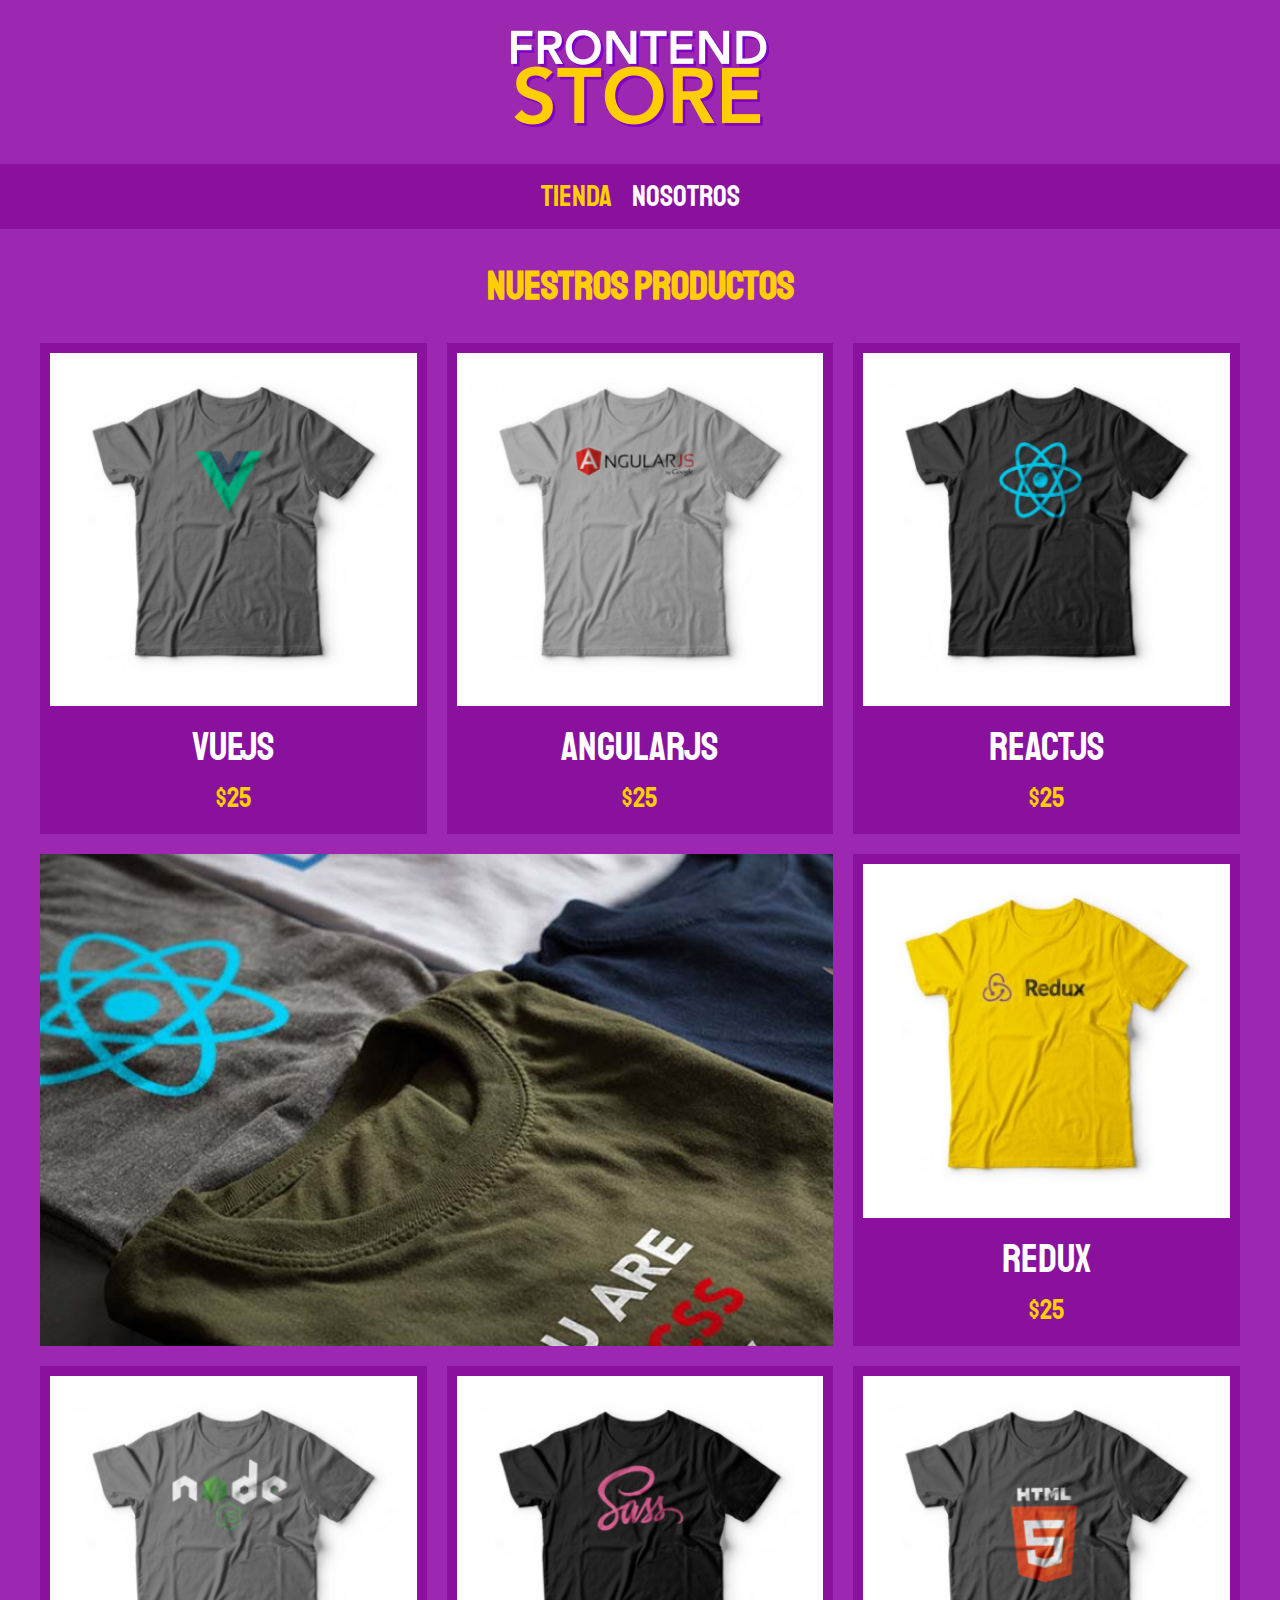
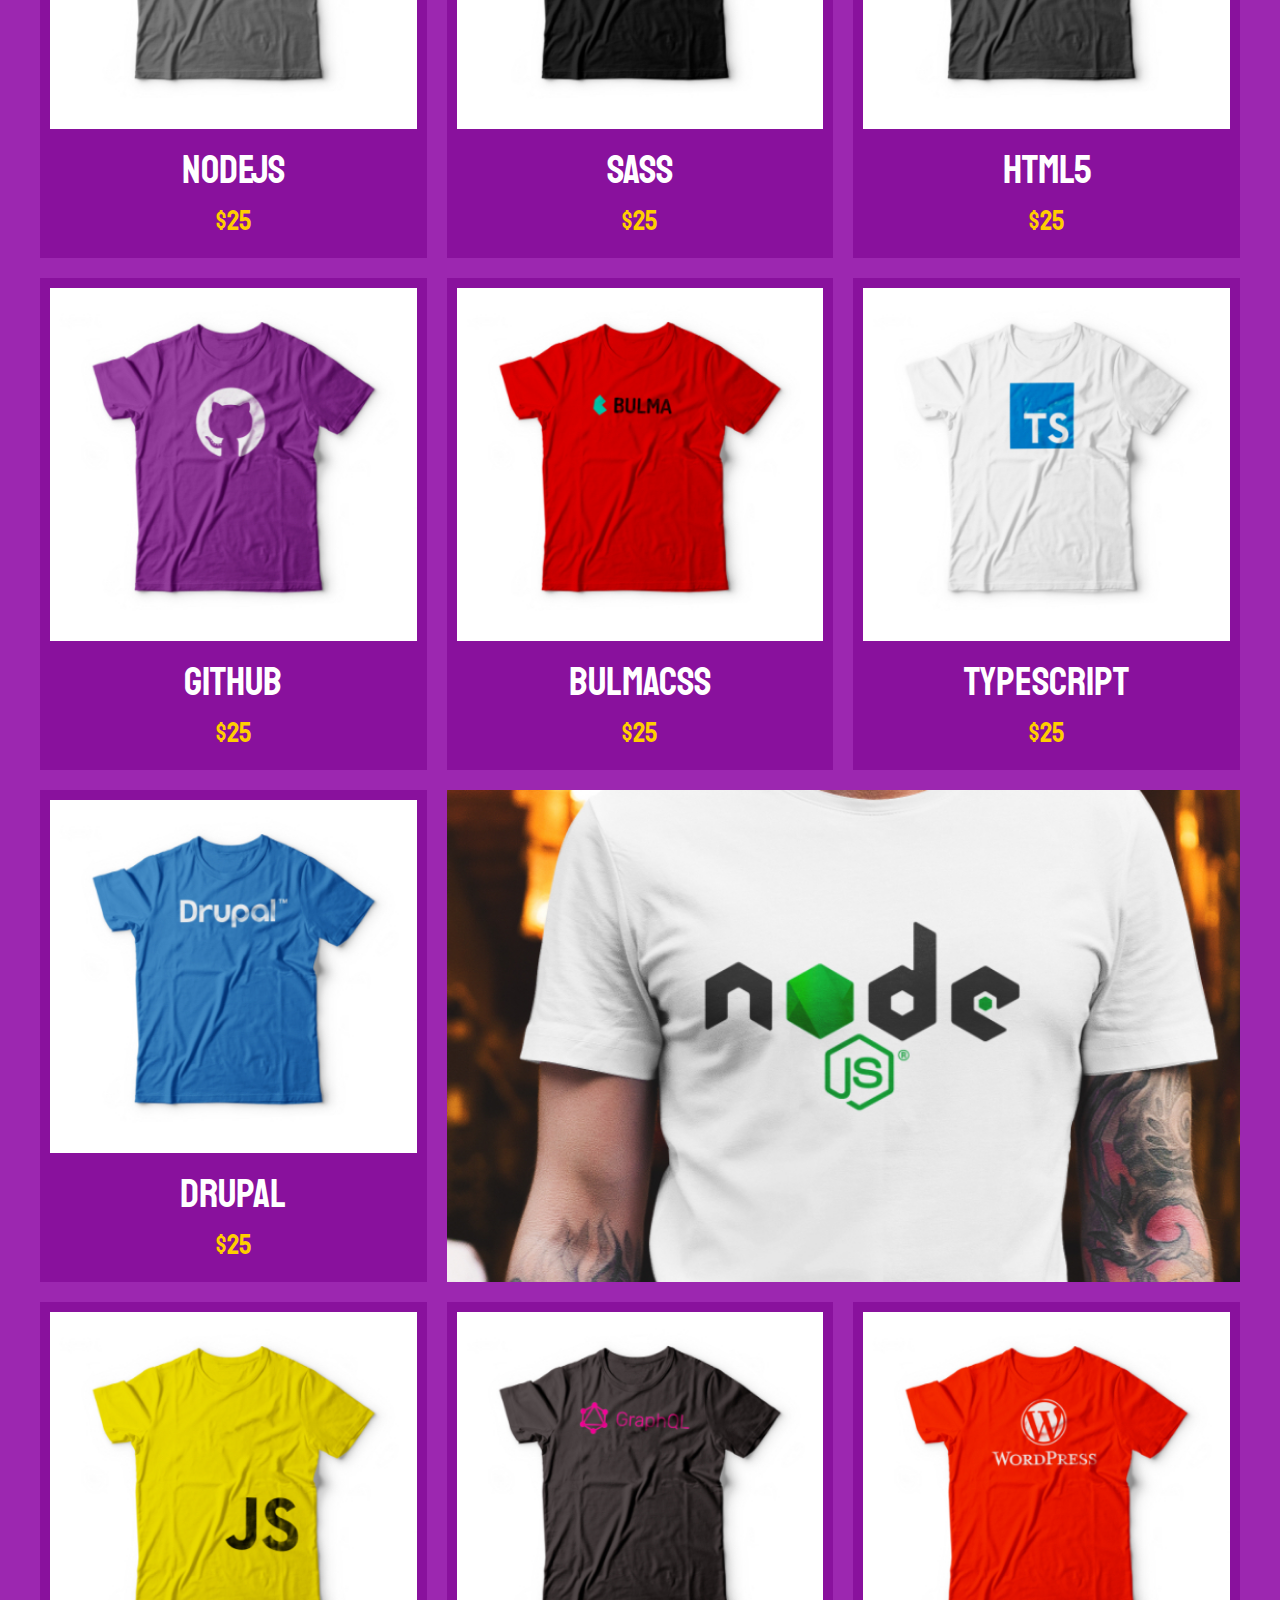
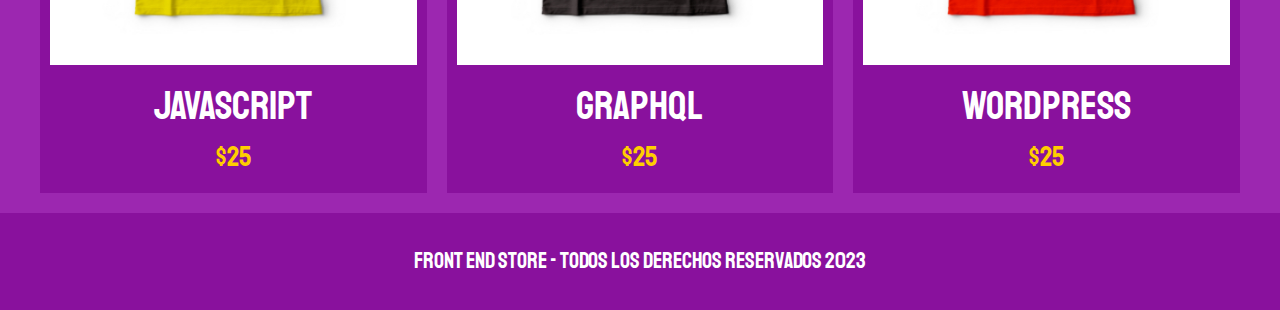
<file: FrontEndStore_inicio/index.html>
<!DOCTYPE html>
<html lang="en">
<head>
    <meta charset="UTF-8">
    <meta name="viewport" content="width=device-width, initial-scale=1.0">
    <title>FrontEnd Store</title>
    <link rel="stylesheet" href="css/normalize.css">
    <link rel="preconnect" href="https://fonts.googleapis.com">
    <link rel="preconnect" href="https://fonts.gstatic.com" crossorigin>
    <link href="https://fonts.googleapis.com/css2?family=Staatliches&display=swap" rel="stylesheet">
    <link rel="stylesheet" href="css/styles.css">
</head>
<body>

    <header class="header">
        <a href="index.html">
            <img class="header__logo" src="img/logo.png" alt="logotipo">
        </a>
    </header>

    <nav class="navegacion">
        <a class="navegacion__enlace navegacion__enlace--activo" href="index.html">Tienda</a>
        <a class="navegacion__enlace" href="nosotros.html">Nosotros</a>
    </nav>

    <main class="contenedor">
        <h1>Nuestros Productos</h1>
        <div class="grid">
            <div class="producto">
                <a href="producto.html">
                    <img class="producto__imagen" src="img/1.jpg" alt="imagen camisa">
                    <div class="producto__informacion">
                        <p class="producto__nombre">VueJS</p>
                        <p class="producto__precio">$25</p>
                    </div> 
                </a>
            </div><!--.producto-->
            <div class="producto">
                <a href="producto.html">
                    <img class="producto__imagen" src="img/2.jpg" alt="imagen camisa">
                    <div class="producto__informacion">
                        <p class="producto__nombre">AngularJS</p>
                        <p class="producto__precio">$25</p>
                    </div> 
                </a>
            </div><!--.producto-->
            <div class="producto">
                <a href="producto.html">
                    <img class="producto__imagen" src="img/3.jpg" alt="imagen camisa">
                    <div class="producto__informacion">
                        <p class="producto__nombre">ReactJS</p>
                        <p class="producto__precio">$25</p>
                    </div> 
                </a>
            </div><!--.producto-->
            <div class="producto">
                <a href="producto.html">
                    <img class="producto__imagen" src="img/4.jpg" alt="imagen camisa">
                    <div class="producto__informacion">
                        <p class="producto__nombre">Redux</p>
                        <p class="producto__precio">$25</p>
                    </div> 
                </a>
            </div><!--.producto-->
            <div class="producto">
                <a href="producto.html">
                    <img class="producto__imagen" src="img/5.jpg" alt="imagen camisa">
                    <div class="producto__informacion">
                        <p class="producto__nombre">NodeJS</p>
                        <p class="producto__precio">$25</p>
                    </div> 
                </a>
            </div><!--.producto-->
            <div class="producto">
                <a href="producto.html">
                    <img class="producto__imagen" src="img/6.jpg" alt="imagen camisa">
                    <div class="producto__informacion">
                        <p class="producto__nombre">SASS</p>
                        <p class="producto__precio">$25</p>
                    </div> 
                </a>
            </div><!--.producto-->
            <div class="producto">
                <a href="producto.html">
                    <img class="producto__imagen" src="img/7.jpg" alt="imagen camisa">
                    <div class="producto__informacion">
                        <p class="producto__nombre">HTML5</p>
                        <p class="producto__precio">$25</p>
                    </div> 
                </a>
            </div><!--.producto-->
            <div class="producto">
                <a href="producto.html">
                    <img class="producto__imagen" src="img/8.jpg" alt="imagen camisa">
                    <div class="producto__informacion">
                        <p class="producto__nombre">Github</p>
                        <p class="producto__precio">$25</p>
                    </div> 
                </a>
            </div><!--.producto-->
            <div class="producto">
                <a href="producto.html">
                    <img class="producto__imagen" src="img/9.jpg" alt="imagen camisa">
                    <div class="producto__informacion">
                        <p class="producto__nombre">BulmaCSS</p>
                        <p class="producto__precio">$25</p>
                    </div> 
                </a>
            </div><!--.producto-->
            <div class="producto">
                <a href="producto.html">
                    <img class="producto__imagen" src="img/10.jpg" alt="imagen camisa">
                    <div class="producto__informacion">
                        <p class="producto__nombre">TypeScript</p>
                        <p class="producto__precio">$25</p>
                    </div> 
                </a>
            </div><!--.producto-->
            <div class="producto">
                <a href="producto.html">
                    <img class="producto__imagen" src="img/11.jpg" alt="imagen camisa">
                    <div class="producto__informacion">
                        <p class="producto__nombre">Drupal</p>
                        <p class="producto__precio">$25</p>
                    </div> 
                </a>
            </div><!--.producto-->
            <div class="producto">
                <a href="producto.html">
                    <img class="producto__imagen" src="img/12.jpg" alt="imagen camisa">
                    <div class="producto__informacion">
                        <p class="producto__nombre">JavaScript</p>
                        <p class="producto__precio">$25</p>
                    </div> 
                </a>
            </div><!--.producto-->
            <div class="producto">
                <a href="producto.html">
                    <img class="producto__imagen" src="img/13.jpg" alt="imagen camisa">
                    <div class="producto__informacion">
                        <p class="producto__nombre">GraphQL</p>
                        <p class="producto__precio">$25</p>
                    </div> 
                </a>
            </div><!--.producto-->
            <div class="producto">
                <a href="producto.html">
                    <img class="producto__imagen" src="img/14.jpg" alt="imagen camisa">
                    <div class="producto__informacion">
                        <p class="producto__nombre">Wordpress</p>
                        <p class="producto__precio">$25</p>
                    </div> 
                </a>
            </div><!--.producto-->
            <div class="grafico grafico--camisas"></div>
            <div class="grafico grafico--node"></div>
        </div>
    </main>

    <footer class="footer">
        <p class="footer__texto" >Front End Store - Todos los Derechos Reservados 2023</p>
    </footer>

</body>
</html>
</file>
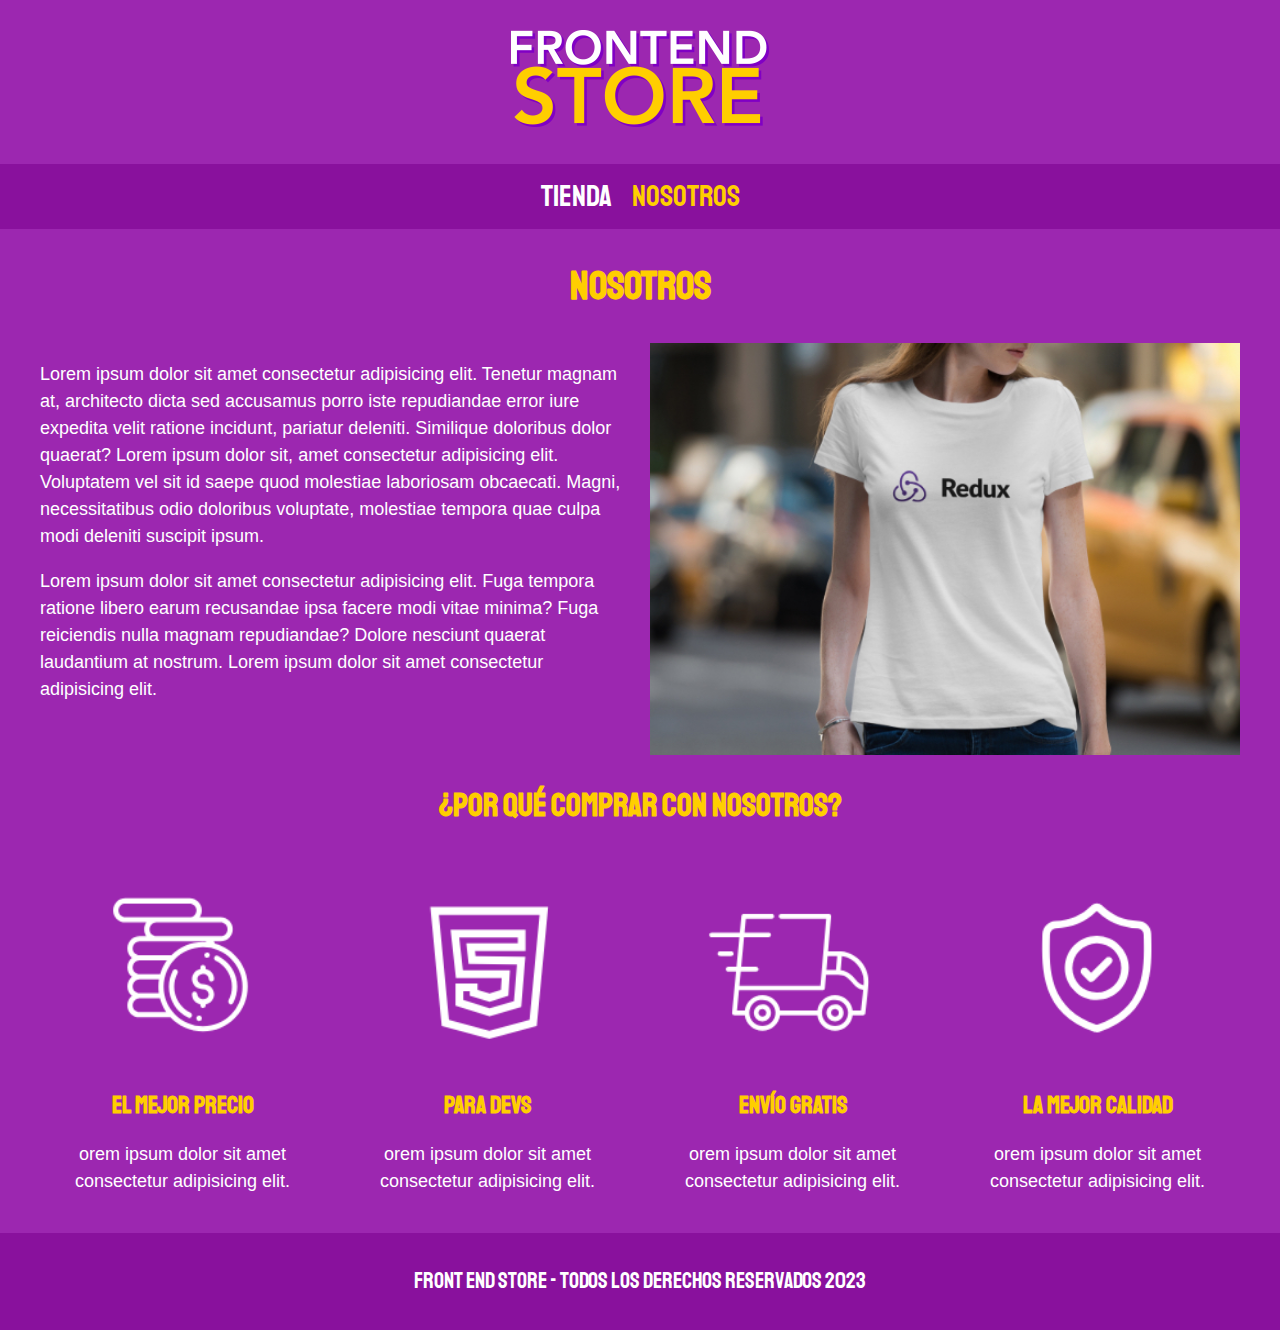
<file: FrontEndStore_inicio/nosotros.html>
<!DOCTYPE html>
<html lang="en">
<head>
    <meta charset="UTF-8">
    <meta name="viewport" content="width=device-width, initial-scale=1.0">
    <title>FrontEnd Store</title>
    <link rel="stylesheet" href="css/normalize.css">
    <link rel="preconnect" href="https://fonts.googleapis.com">
    <link rel="preconnect" href="https://fonts.gstatic.com" crossorigin>
    <link href="https://fonts.googleapis.com/css2?family=Staatliches&display=swap" rel="stylesheet">
    <link rel="stylesheet" href="css/styles.css">
</head>
<body>

    <header class="header">
        <a href="index.html">
            <img class="header__logo" src="img/logo.png" alt="logotipo">
        </a>
    </header>

    <nav class="navegacion">
        <a class="navegacion__enlace " href="index.html">Tienda</a>
        <a class="navegacion__enlace navegacion__enlace--activo" href="nosotros.html">Nosotros</a>
    </nav>

    <main class="contenedor">
        <h1>Nosotros</h1>
        <div class="nosotros">
            <div class="nosotros__contenido">
                <p> Lorem ipsum dolor sit amet consectetur adipisicing elit. 
                    Tenetur magnam at, architecto dicta sed accusamus porro iste 
                    repudiandae error iure expedita velit ratione incidunt, pariatur 
                    deleniti. Similique doloribus dolor quaerat? Lorem 
                    ipsum dolor sit, amet consectetur adipisicing elit. 
                    Voluptatem vel sit id saepe quod molestiae laboriosam 
                    obcaecati. Magni, necessitatibus odio doloribus 
                    voluptate, molestiae tempora quae culpa modi deleniti 
                    suscipit ipsum.</p>

                <p> Lorem ipsum dolor sit amet consectetur adipisicing elit. 
                    Fuga tempora ratione libero earum recusandae ipsa facere modi 
                    vitae minima? Fuga reiciendis nulla magnam repudiandae? Dolore 
                    nesciunt quaerat laudantium at nostrum. Lorem ipsum dolor sit
                    amet consectetur adipisicing elit.</p>
            </div>
            <img class="nosotros__imagen" src="img/nosotros.jpg" alt="imagen nosotros">
        </div>
    </main>
    <section class="contenedor comprar">
        <h2 class="comprar__titulo"> ¿Por qué comprar con nosotros?</h2>
        <div class="bloques">
            <div class="bloque">
                <img class="bloque__imagen" src="img/icono_1.png" alt="por que comprar">
                <h3 class="bloque__titulo">El Mejor Precio</h3>
                <p>orem ipsum dolor sit amet consectetur adipisicing elit.</p>
            </div> <!-- .bloque-->
            <div class="bloque">
                <img class="bloque__imagen" src="img/icono_2.png" alt="por que comprar">
                <h3 class="bloque__titulo">Para Devs</h3>
                <p>orem ipsum dolor sit amet consectetur adipisicing elit.</p>
            </div> <!-- .bloque-->
            <div class="bloque">
                <img class="bloque__imagen" src="img/icono_3.png" alt="por que comprar">
                <h3 class="bloque__titulo">Envío Gratis</h3>
                <p>orem ipsum dolor sit amet consectetur adipisicing elit.</p>
            </div> <!-- .bloque-->
            <div class="bloque">
                <img class="bloque__imagen" src="img/icono_4.png" alt="por que comprar">
                <h3 class="bloque__titulo">La Mejor Calidad</h3>
                <p>orem ipsum dolor sit amet consectetur adipisicing elit.</p>
            </div> <!-- .bloque-->
        </div>
    </section>

    <footer class="footer">
        <p class="footer__texto" >Front End Store - Todos los Derechos Reservados 2023</p>
    </footer>

</body>
</html>
</file>
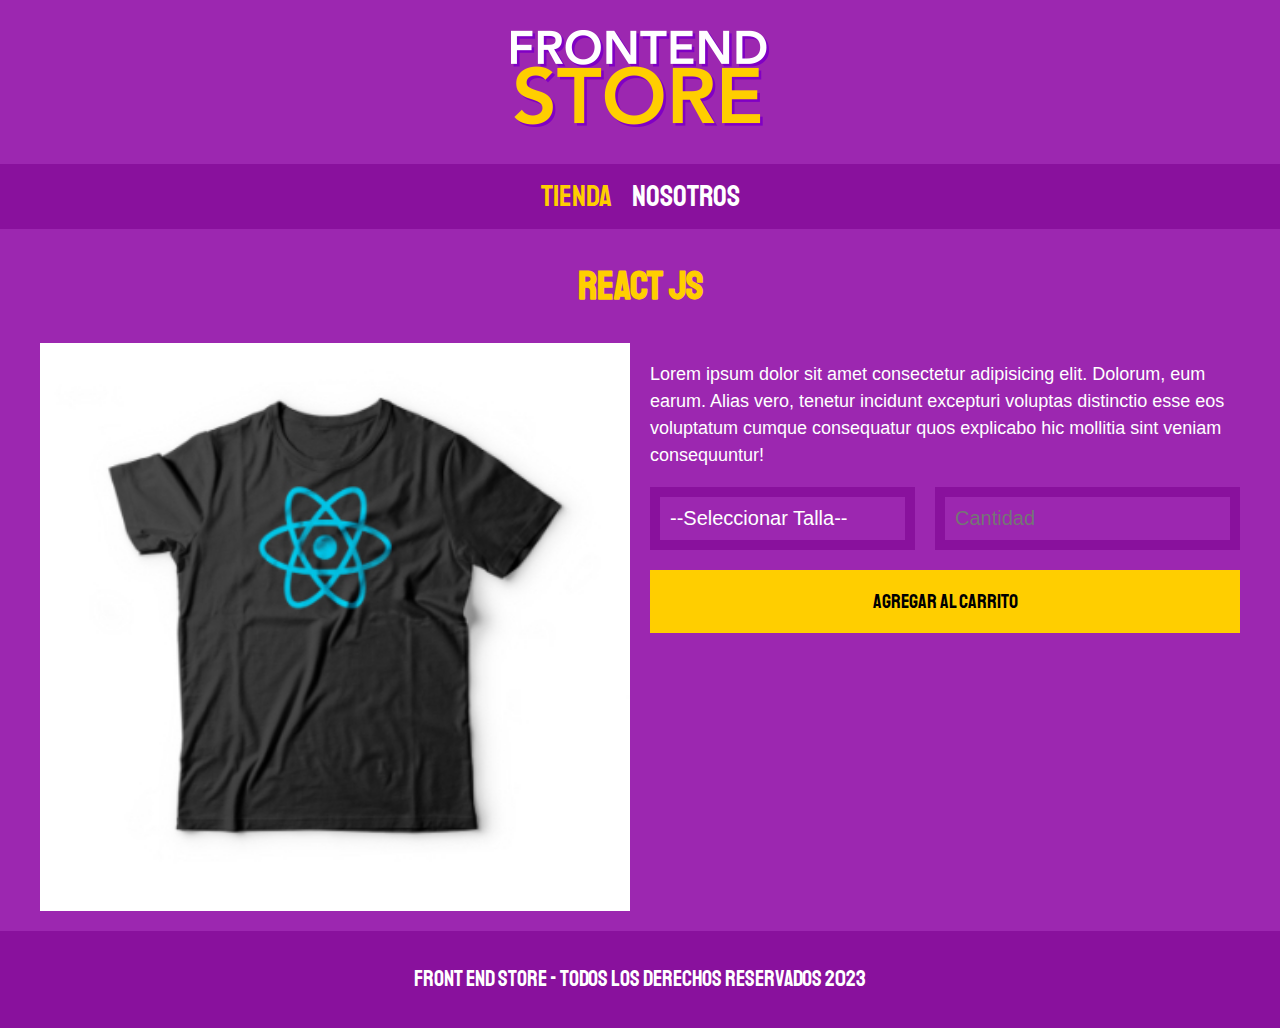
<file: FrontEndStore_inicio/producto.html>
<!DOCTYPE html>
<html lang="en">
<head>
    <meta charset="UTF-8">
    <meta name="viewport" content="width=device-width, initial-scale=1.0">
    <title>FrontEnd Store</title>
    <link rel="stylesheet" href="css/normalize.css">
    <link rel="preconnect" href="https://fonts.googleapis.com">
    <link rel="preconnect" href="https://fonts.gstatic.com" crossorigin>
    <link href="https://fonts.googleapis.com/css2?family=Staatliches&display=swap" rel="stylesheet">
    <link rel="stylesheet" href="css/styles.css">
</head>
<body>

    <header class="header">
        <a href="index.html">
            <img class="header__logo" src="img/logo.png" alt="logotipo">
        </a>
    </header>

    <nav class="navegacion">
        <a class="navegacion__enlace navegacion__enlace--activo" href="index.html">Tienda</a>
        <a class="navegacion__enlace" href="nosotros.html">Nosotros</a>
    </nav>

    <main class="contenedor">
        <h1>React JS</h1>
        <div class="camisa">
            <img class="camisa__imagen" src="img/3.jpg" alt="imagen producto">
            <div class="camisa__contenido">
                <p>Lorem ipsum dolor sit amet consectetur adipisicing elit. 
                    Dolorum, eum earum. Alias vero, tenetur incidunt excepturi 
                    voluptas distinctio esse eos voluptatum cumque consequatur 
                    quos explicabo hic mollitia sint veniam consequuntur!
                </p>
                <form class="formulario">
                    <select class="formulario__campo" id="">
                        <option disabled selected>--Seleccionar Talla--</option>
                        <option>small</option>
                        <option>mediana</option>
                        <option>large</option>
                    </select>
                    <input class="formulario__campo"  type="number" placeholder="Cantidad" min="1">
                    <input class="formulario__submit" type="submit" value="Agregar al Carrito">
                </form>
                
            </div>
        </div>
    </main>

    <footer class="footer">
        <p class="footer__texto" >Front End Store - Todos los Derechos Reservados 2023</p>
    </footer>

</body>
</html>
</file>
<file: FrontEndStore_inicio/css/styles.css>
:root{
    --primario: #9C27B0;
    --primarioOscuro: #89119D;
    --secundario: #FFCE00;
    --secundarioOscuro: rgb(233,287,2);
    --blanco: #fff;
    --negro: #000;

    --fuentePrincipal: 'Staatliches', cursive;
}

/*globales*/
html {
    box-sizing: border-box;
    font-size: 62.5%;
}
*,*:before, *:after{
    box-sizing: inherit;
}

body{
    background-color: var(--primario);
    font-size: 1.6rem;
    line-height: 1.5;
}

p{
    font-size: 1.8rem;
    font-family: Arial, Helvetica, sans-serif;
    color: var(--blanco);
}

a{
    text-decoration: none;
}
img{
    width: 100%
}
.contenedor{
    max-width: 120rem;
    margin: 0 auto;
}
h1,h2,h3{
    text-align: center;
    color: var(--secundario);
    font-family: var(--fuentePrincipal);
}
h1{
    font-size: 4rem;
}

h2{
    font-size: 3.2rem;
}

h3{
    font-size: 2.4rem;
}
/*Header*/
.header {
    display: flex;
    justify-content: center;
}
.header__logo{
    margin: 3rem 0;
}

/*Footer*/
.footer{
    background-color: var(--primarioOscuro);
    padding: 1rem 0;
    margin-top:2rem ;
}
.footer__texto{
    font-family: var(--fuentePrincipal);
    text-align: center;
    font-size: 2.2rem;
}

/**Navegacion **/

.navegacion{
    background-color: var(--primarioOscuro);
    padding: 1rem 0;
    display: flex;
    justify-content: center;
    gap: 2rem;
}
.navegacion__enlace{
    font-family: var(--fuentePrincipal);
    color: var(--blanco);
    font-size: 3rem;

}
.navegacion__enlace--activo,
.navegacion__enlace:hover{
    color: var(--secundario);
}


/** grid **/

.grid{
    display: grid;
    grid-template-columns: repeat(2, 1fr);
    gap: 2rem;
}
@media (min-width: 768px) {
    .grid{
        grid-template-columns: repeat(3, 1fr);
    }
}
/** Productos **/

.producto{
    background-color: var(--primarioOscuro);
    padding: 1rem;
}


.producto__nombre{
    font-size: 4rem;
}
.producto__precio{
    font-size: 2.8rem;
    color: var(--secundario);
}
.producto__nombre,
.producto__precio{
    font-family: var(--fuentePrincipal);
    margin: 1rem 0;
    text-align: center;
    line-height: 1.2;
}
/* Graficos */

.grafico{
    min-height: 30rem;
    background-repeat: no-repeat;
    background-size: cover;
    grid-column: 1 / 3;
}
.grafico--camisas{
    grid-row: 2 / 3 ;
    background-image: url(../img/grafico1.jpg);
}
.grafico--node{
    background-image: url(../img/grafico2.jpg);
    grid-row: 8 / 9;

}
@media (min-width: 768px) {
    .grafico--node{
        grid-row: 5 / 6;
        grid-column: 2 / 4;
    }
}

/** Nosotros **/

.nosotros{
    display: grid;
    grid-template-rows: repeat(2, auto);
}
@media (min-width: 768px) {
    .nosotros {
        display: grid;
        grid-template-columns: repeat(2, 1fr );
        column-gap: 2rem;
    }
}

.nosotros__imagen{
    grid-row: 1 / 2;
}
@media (min-width: 768px) {
    .nosotros__imagen{
        grid-column: 2 / 3;
    }
}

/* bloques */
.bloques {
    display: grid;
    grid-template-columns: repeat(2, 1fr);
    gap: 2rem
}
@media (min-width: 768px ) {
    .bloques{
        grid-template-columns: repeat(4, 1fr);
    }
}
.bloque{
    text-align: center;
}
.bloque__titulo{
    margin: 0;
}

/*Pagina de producto */

@media (min-width: 768px) {
    .camisa {
        display: grid;
        grid-template-columns: repeat(2, 1fr);
        column-gap: 2rem;
    }  
}
.formulario{
    display: grid;
    grid-template-columns: repeat(2, 1fr);
    gap: 2rem;

}
.formulario__campo{
    border: 1rem solid var(--primarioOscuro);
    background-color: transparent;
    color: var(--blanco);
    font-size: 2rem;
    font-family: Arial, Helvetica, sans-serif;
    padding: 1rem;
    appearance: none;
}
.formulario__submit{
    background-color: var(--secundario);
    border: none;
    font-size: 2rem;
    font-family: var(--fuentePrincipal);
    padding: 2rem;
    transition: background-color .3s ease; 
    grid-column: 1 / 3; 
}
.formulario__submit:hover {
    cursor: pointer;
    background-color: var(--secundarioOscuro);
}
</file>
